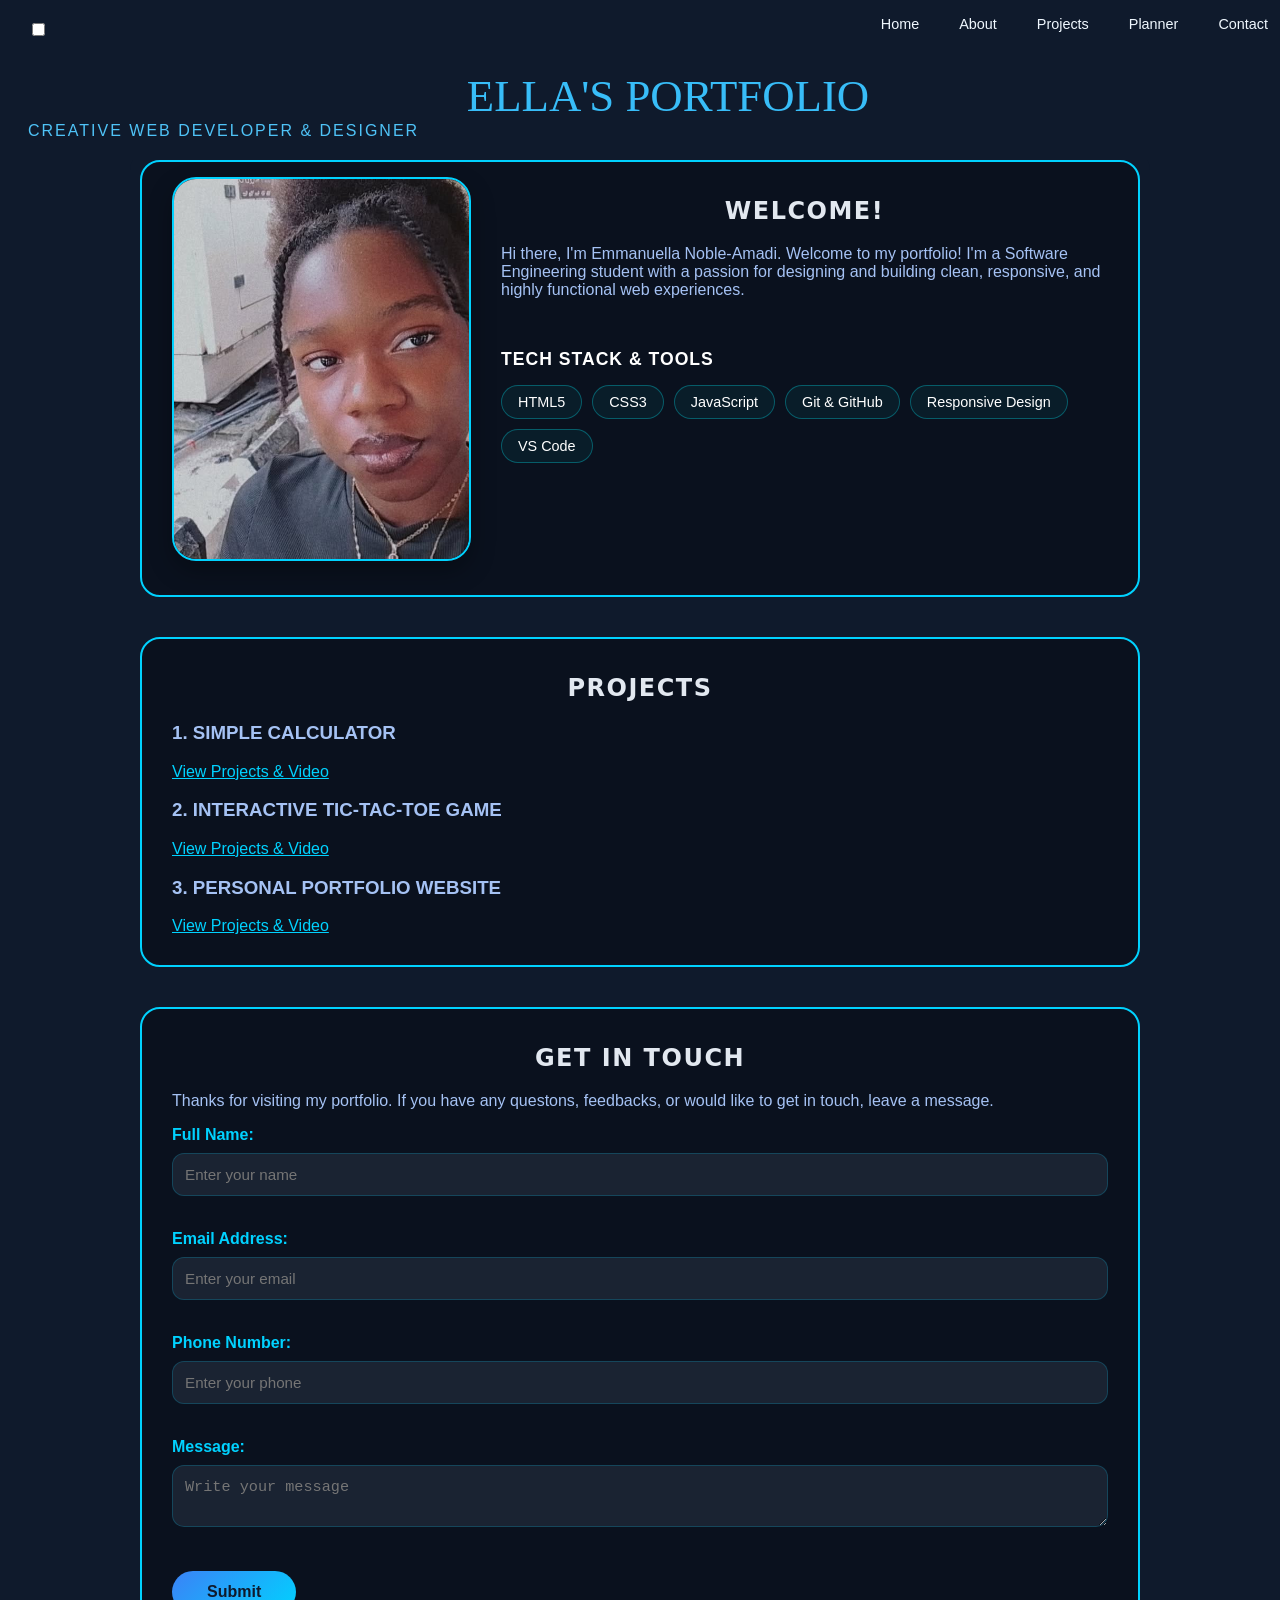
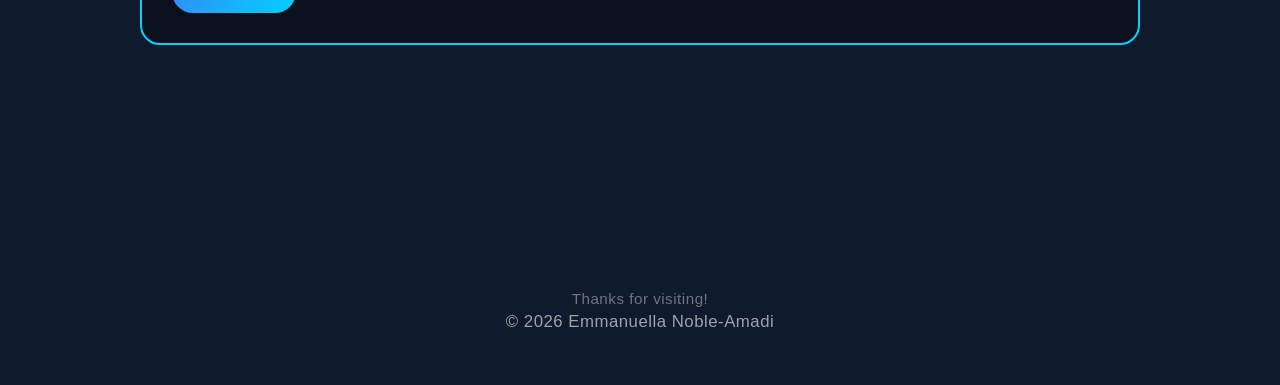
<file: index.html>
<!DOCTYPE html>
<html lang="en">
<head>
    <meta charset="UTF-8">
    <meta name="viewport" content="width=device-width, initial-scale=1.0">
    <title>MY WEB PAGE</title>
    <link rel="stylesheet" href="style.css">
   
</head>
<body>
    <header>
        <nav class="nav-links">
            <input type="checkbox" id="menu-toggle" class="menu-checkbox">

            <label for="menu-toggle" class="menu-bar-button">
                <span></span>
                <span></span>
                <span></span>
            </label>

            <ul class="nav-links">
                <li><a href="index.html" class="current-page">Home</a></li>
               <li><a href="about.html">About</a></li>
               <li><a href="projects.html">Projects</a></li>
               <li><a href="planner.html">Planner</a></li>
               <li><a href="contact.html">Contact</a></li>
            </ul>
        </nav>

        <div class="brand-logo">
         <h1 class="logo"> ELLA'S PORTFOLIO </h1>
         <p class="tagline">Creative Web Developer & Designer  </p>
        </div>
    </header>
    

  <!--2. MAIN CONTENT-->
     <main>

     <!-- THIS SECTION IS FOR HOME-->
        <section id="home" class="card">
            <div class="image-container">
             <img src="images/my pic.jpeg" alt="Emmanuella">
            </div>

            <div>
             <h2>WELCOME!</h2>
                <div class="bio-sided">
                 <p class="bio-text">Hi there, I'm Emmanuella Noble-Amadi. Welcome to my portfolio! I'm a Software Engineering student with a passion for designing and building clean, responsive, and highly functional web experiences. </p>

                    <div class="tech-stack-container">
                     <h4 class="tech-stack-title">Tech Stack & Tools</h4>
                        <div class="tech-tags"> 
                      <span class="tech-tag">HTML5</span>
                        <span class="tech-tag">CSS3</span>
                      <span class="tech-tag">JavaScript</span>
                     <span class="tech-tag">Git & GitHub</span>
                      <span class="tech-tag">Responsive Design</span>
                      <span class="tech-tag">VS Code</span>
                 </div>
                </div>
            </div>
            </div>
        </section>
    

       <!--THIS SECTION IS FOR PROJECTS-->
      <section id="projects" class="card">
        <h2>PROJECTS</h2>
        <h3>1. SIMPLE CALCULATOR</h3>
         <a href="projects.html#portfolio-project" class="project-btn">View Projects & Video</a>

         <h3>2. INTERACTIVE TIC-TAC-TOE GAME</h3>
         <a href="projects.html#portfolio-project" class="project-btn">View Projects & Video</a>

         <h3>3. PERSONAL PORTFOLIO WEBSITE</h3>
        <a href="projects.html#portfolio-project" class="project-btn">View Projects & Video</a>

      </section>

       <!--THIS SECTION IS FOR CONTACT-->
       <section id="contact" class="card">
       <h2>GET IN TOUCH</h2>
       <p>Thanks for visiting my portfolio. If you have any questons, feedbacks, or would like to get in touch, leave a message.</p>

       <form action="">
       <div class="form-group">
         <label for="fullname">Full Name:</label>
        <input type="text" id="fullname" placeholder="Enter your name"> <br/>
        </div>

        <div class="form-group">
        <label for="email">Email Address:</label>
        <input type="email" id="email" placeholder="Enter your email"> <br/>
        </div>

        <div class="form-group">
        <label for="number">Phone Number:</label>
        <input type="tel" id="number" placeholder="Enter your phone"> <br/>
        </div>

        <div class="form-group">
        <label for="message">Message:</label> 
       <textarea name="message" id="message" rows="2"  cols="30"placeholder="Write your message"></textarea> <br/>
        </div>

        <input type="submit" value="Submit" class="submit-btn" >
       </form>
        </section>


    </main>
<!-- THE NEW FOOTER SECTION -->
<footer class="site-footer">
    <p class="footer-subtitle">Thanks for visiting!</p>
    <p>&copy; 2026 Emmanuella Noble-Amadi</p>
</footer>

</body>
</html>
</file>
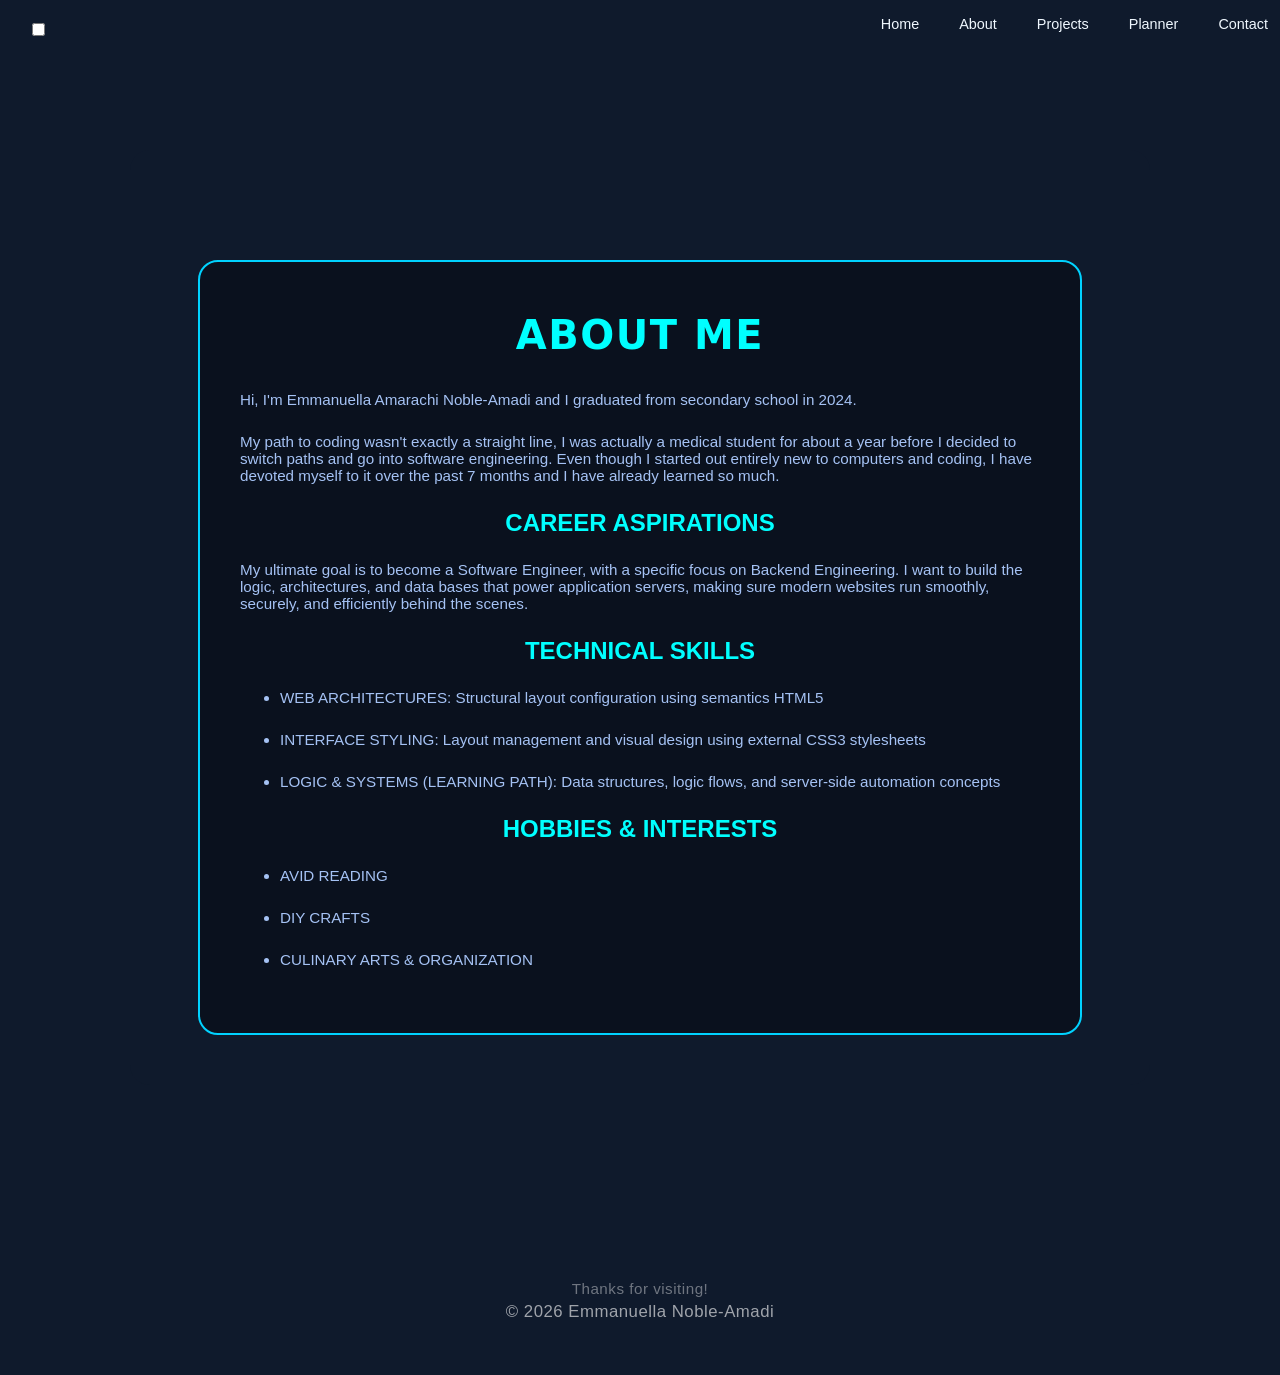
<file: about.html>
<!DOCTYPE html>
<html lang="en">
    <head>
      <meta charset="UTF-8">
      <meta name="viewport" content="width=device-width, initial-scale=1.0">
      <title>MY WEB PAGE</title>
      <link rel="stylesheet" href="style.css">
    </head>

    <body>
       <header>
            <nav class="nav-links">

                <input type="checkbox" id="menu-toggle" class="menu-checkbox">

                <label for="menu-toggle" class="menu-bar-button">
                   <span></span>
                   <span></span>
                   <span></span>
                </label>

                <ul class="nav-links">
                 <li><a href="index.html">Home</a></li>
                 <li><a href="about.html" class="current-page">About</a></li>
                 <li><a href="projects.html">Projects</a></li>
                 <li><a href="planner.html">Planner</a></li>
                 <li><a href="contact.html">Contact</a></li>
                </ul>
            </nav>
        </header>
     
        <main>
            <section id="about" class="card">
                <h2>ABOUT ME</h2>
                <p>Hi, I'm Emmanuella Amarachi Noble-Amadi and I graduated from secondary school in 2024. 
                </p>
                <p>My path to coding wasn't exactly a straight line, I was actually a medical student for about a year before I decided to switch paths and go into software engineering. Even though I started out entirely new to computers and coding, I have devoted myself to it over the past 7 months and I have already learned so much.
                </p>

                <h3>CAREER ASPIRATIONS</h3>
                <p>My ultimate goal is to become a Software Engineer, with a specific focus on Backend Engineering. I want to build the logic, architectures, and data bases that power application servers, making sure modern websites run smoothly, securely, and efficiently behind the scenes.</p>

                <h3>TECHNICAL SKILLS</h3>
                <ul>
                  <li> WEB ARCHITECTURES: Structural layout configuration using semantics HTML5</li>
                  <li> INTERFACE STYLING: Layout management and visual design using external CSS3 stylesheets</li>
                  <li>LOGIC & SYSTEMS (LEARNING PATH): Data structures, logic flows, and server-side automation concepts</li>
                </ul>

                <h3>HOBBIES & INTERESTS</h3>
                <ul>
                  <li>AVID READING</li>
                  <li>DIY CRAFTS</li>
                  <li>CULINARY ARTS & ORGANIZATION</li>
                </ul> 
            </section>
        </main>

        <footer class="site-footer">
          <p class="footer-subtitle">Thanks for visiting!</p>
          <p>&copy; 2026 Emmanuella Noble-Amadi</p>
        </footer>
        
    </body>
</html>
</file>
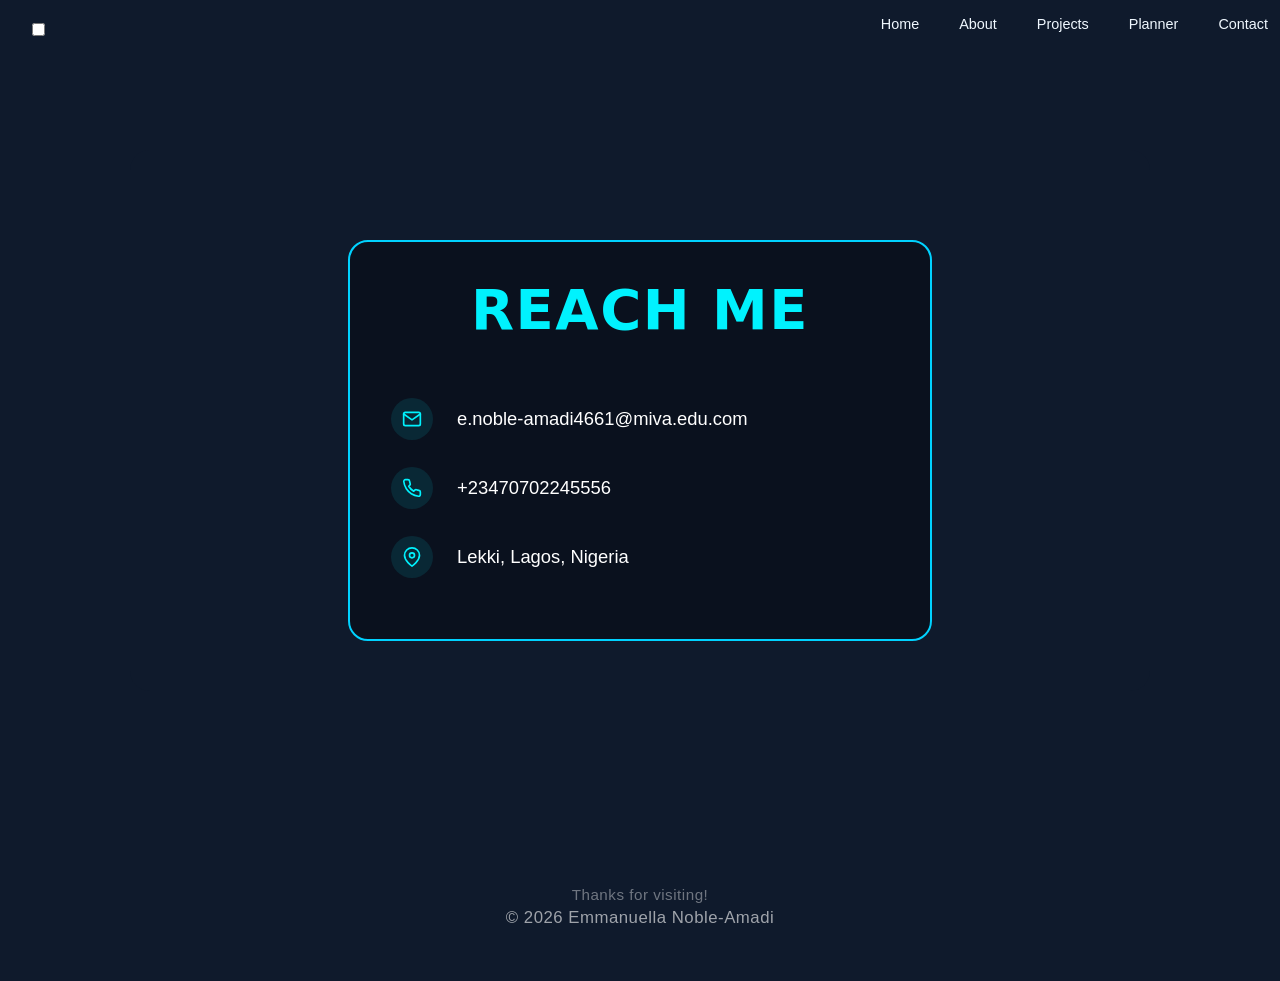
<file: contact.html>
<!DOCTYPE html>
 <html lang="en">
    <head>
       <meta charset="UTF-8">
       <meta name="viewport" content="width=device-width, initial-scale=1.0">
       <title>Contact Me</title>
       <link rel="stylesheet" href="style.css">
    </head>
    <body>

     <header>
            <nav class="nav-links">
               <input type="checkbox" id="menu-toggle" class="menu-checkbox">

                <label for="menu-toggle" class="menu-bar-button">
                   <span></span>
                   <span></span>
                   <span></span>
                </label>

                <ul class="nav-links">
                  <li><a href="index.html">Home</a></li>
                  <li><a href="about.html">About</a></li>
                  <li><a href="projects.html">Projects</a></li>
                  <li><a href="planner.html">Planner</a></li>
                  <li><a href="contact.html " class="current-page">Contact</a></li>
                </ul>
            </nav>
     </header>

     <main>
           <!-- THE CARD CONTAINER WITH EVERYTHING INSIDE -->
            <section id="contact" class="card contact-card">
            
             <h2 class="contact-card-title">REACH ME</h2>
            
                <table class="contact-table">
                  <!--Email-->
                    <tr>
                        <td class="icon-cell">
                            <div class="icon-wrapper">
                              <svg xmlns="http://www.w3.org/2000/svg" viewBox="0 0 24 24" fill="none" stroke="currentColor" stroke-width="2" stroke-linecap="round" stroke-linejoin="round"><path d="M4 4h16c1.1 0 2 .9 2 2v12c0 1.1-.9 2-2 2H4c-1.1 0-2-.9-2-2V6c0-1.1.9-2 2-2z"></path><polyline points="22,6 12,13 2,6"></polyline></svg>
                            </div>
                        </td>
                        <td class="text-cell">
                          <a href="#" class="contact-text">e.noble-amadi4661@miva.edu.com</a>
                        </td>
                    </tr>
                
                 <!--Phone-->
                    <tr>
                        <td class="icon-cell">
                            <div class="icon-wrapper">
                              <svg xmlns="http://www.w3.org/2000/svg" viewBox="0 0 24 24" fill="none" stroke="currentColor" stroke-width="2" stroke-linecap="round" stroke-linejoin="round"><path d="M22 16.92v3a2 2 0 0 1-2.18 2 19.79 19.79 0 0 1-8.63-3.07 19.5 19.5 0 0 1-6-6 19.79 19.79 0 0 1-3.07-8.67A2 2 0 0 1 4.11 2h3a2 2 0 0 1 2 1.72 12.84 12.84 0 0 0 .7 2.81 2 2 0 0 1-.45 2.11L8.09 9.91a16 16 0 0 0 6 6l1.27-1.27a2 2 0 0 1 2.11-.45 12.84 12.84 0 0 0 2.81.7A2 2 0 0 1 22 16.92z"></path></svg>
                            </div>
                        </td>
                        <td class="text-cell">
                         <span class="contact-text">+23470702245556</span>
                        </td>
                    </tr>
                
                 <!--Location-->
                    <tr>
                        <td class="icon-cell">
                            <div class="icon-wrapper">
                              <svg xmlns="http://www.w3.org/2000/svg" viewBox="0 0 24 24" fill="none" stroke="currentColor" stroke-width="2" stroke-linecap="round" stroke-linejoin="round"><path d="M21 10c0 7-9 13-9 13s-9-6-9-13a9 9 0 0 1 18 0z"></path><circle cx="12" cy="10" r="3"></circle></svg>
                            </div>
                        </td>
                        <td class="text-cell">
                           <span class="contact-text">Lekki, Lagos, Nigeria</span>
                        </td>
                    </tr>
                </table>

            </section>
        
        </main>

        <footer class="site-footer">
          <p class="footer-subtitle">Thanks for visiting!</p>
          <p>&copy; 2026 Emmanuella Noble-Amadi</p>
        </footer>
    </body>
</html>
</file>
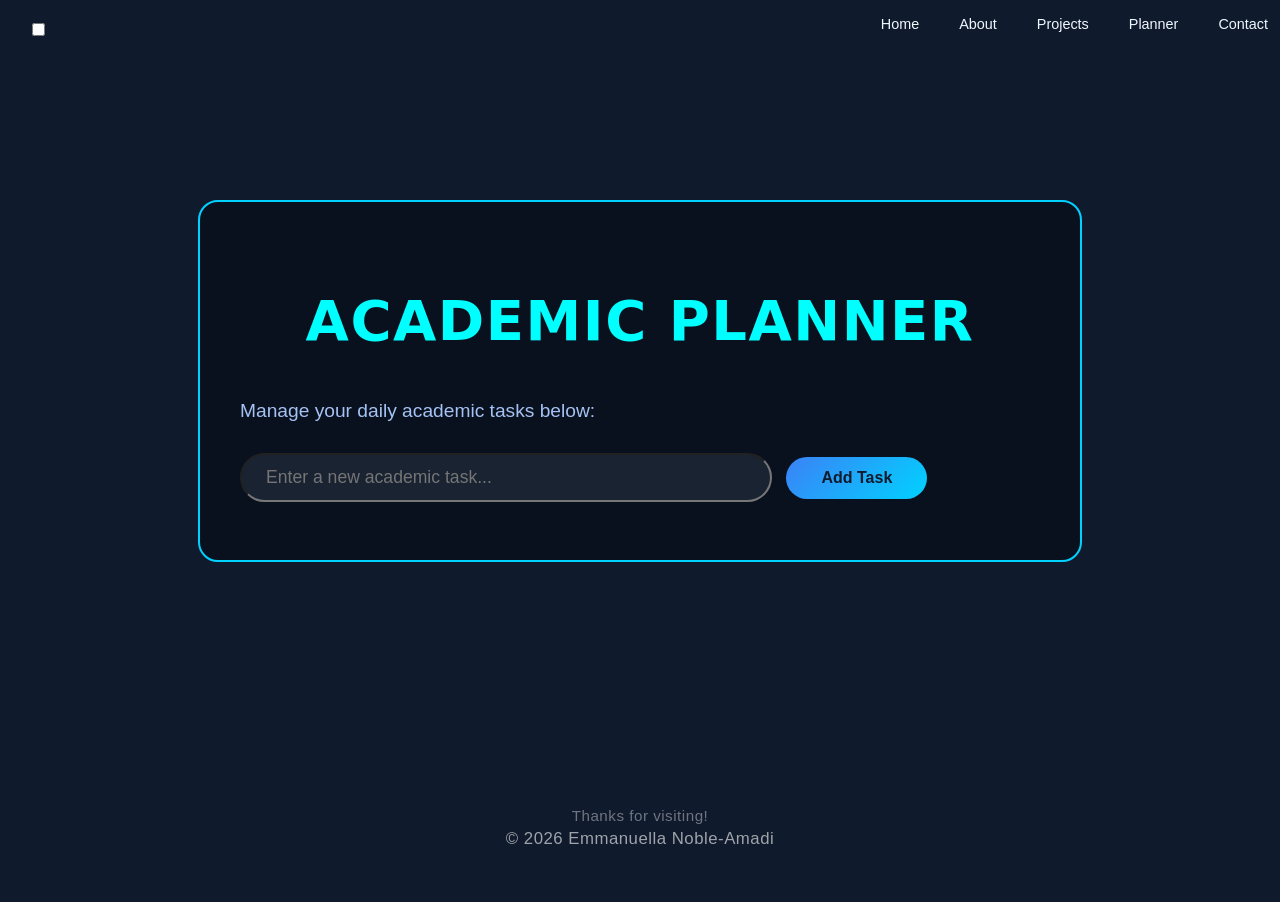
<file: planner.html>
<!DOCTYPE html>
<html lang="en">
    <head>
     <meta charset="UTF-8">
     <meta name="viewport" content="width=device-width, initial-scale=1.0">
     <title>MY WEB PAGE</title>
     <link rel="stylesheet" href="style.css">
    </head>

    <body>
        <header>
            <nav class="nav-links">

                <input type="checkbox" id="menu-toggle" class="menu-checkbox">

                <label for="menu-toggle" class="menu-bar-button">
                   <span></span>
                   <span></span>
                   <span></span>
                </label>

                <ul class="nav-links">
                   <li><a href="index.html">Home</a></li>
                   <li><a href="about.html">About</a></li>
                   <li><a href="projects.html">Projects</a></li>
                   <li><a href="planner.html" class="current-page">Planner</a></li>
                   <li><a href="contact.html">Contact</a></li>
                </ul>
            </nav>
        </header>

     <main>
         <!--THIS SECTION IS FOR PLANNER -->
            <section id="planner" class="card">
               <h2>ACADEMIC PLANNER</h2>
               <p>Manage your daily academic tasks below:</p>
       
                <div class="planner-input">
                    <input type="text" id="taskInput"  list="categories" placeholder="Enter a new academic task...">
                    <datalist id="categories">
                       <option value="Study C Programming"></option>
                       <option value="Revise Lecture Notes"></option>
                       <option value="Complete Lab Assignment"></option>
                       <option value="Practice Coding Challenges"></option>
                       <option value="Prepare for Quiz"></option>
                    </datalist>

                    <button id="addTaskBtn">Add Task</button>
                    <p id="validationMessage" style="color: #ef4444; font-size: 0.85rem; margin-top: 5px; display: none;">
                    Please enter a task name!
                    </p>
                </div>
                <br/>
       
                <table id="plannerTable">
                  <tbody id="plannerTableBody"></tbody>
                </table>
            </section>
        </main>

        <footer class="site-footer">
          <p class="footer-subtitle">Thanks for visiting!</p>
          <p>&copy; 2026 Emmanuella Noble-Amadi</p>
        </footer>
       <script src="scripts.js"></script>
    </body>
</html>
</file>
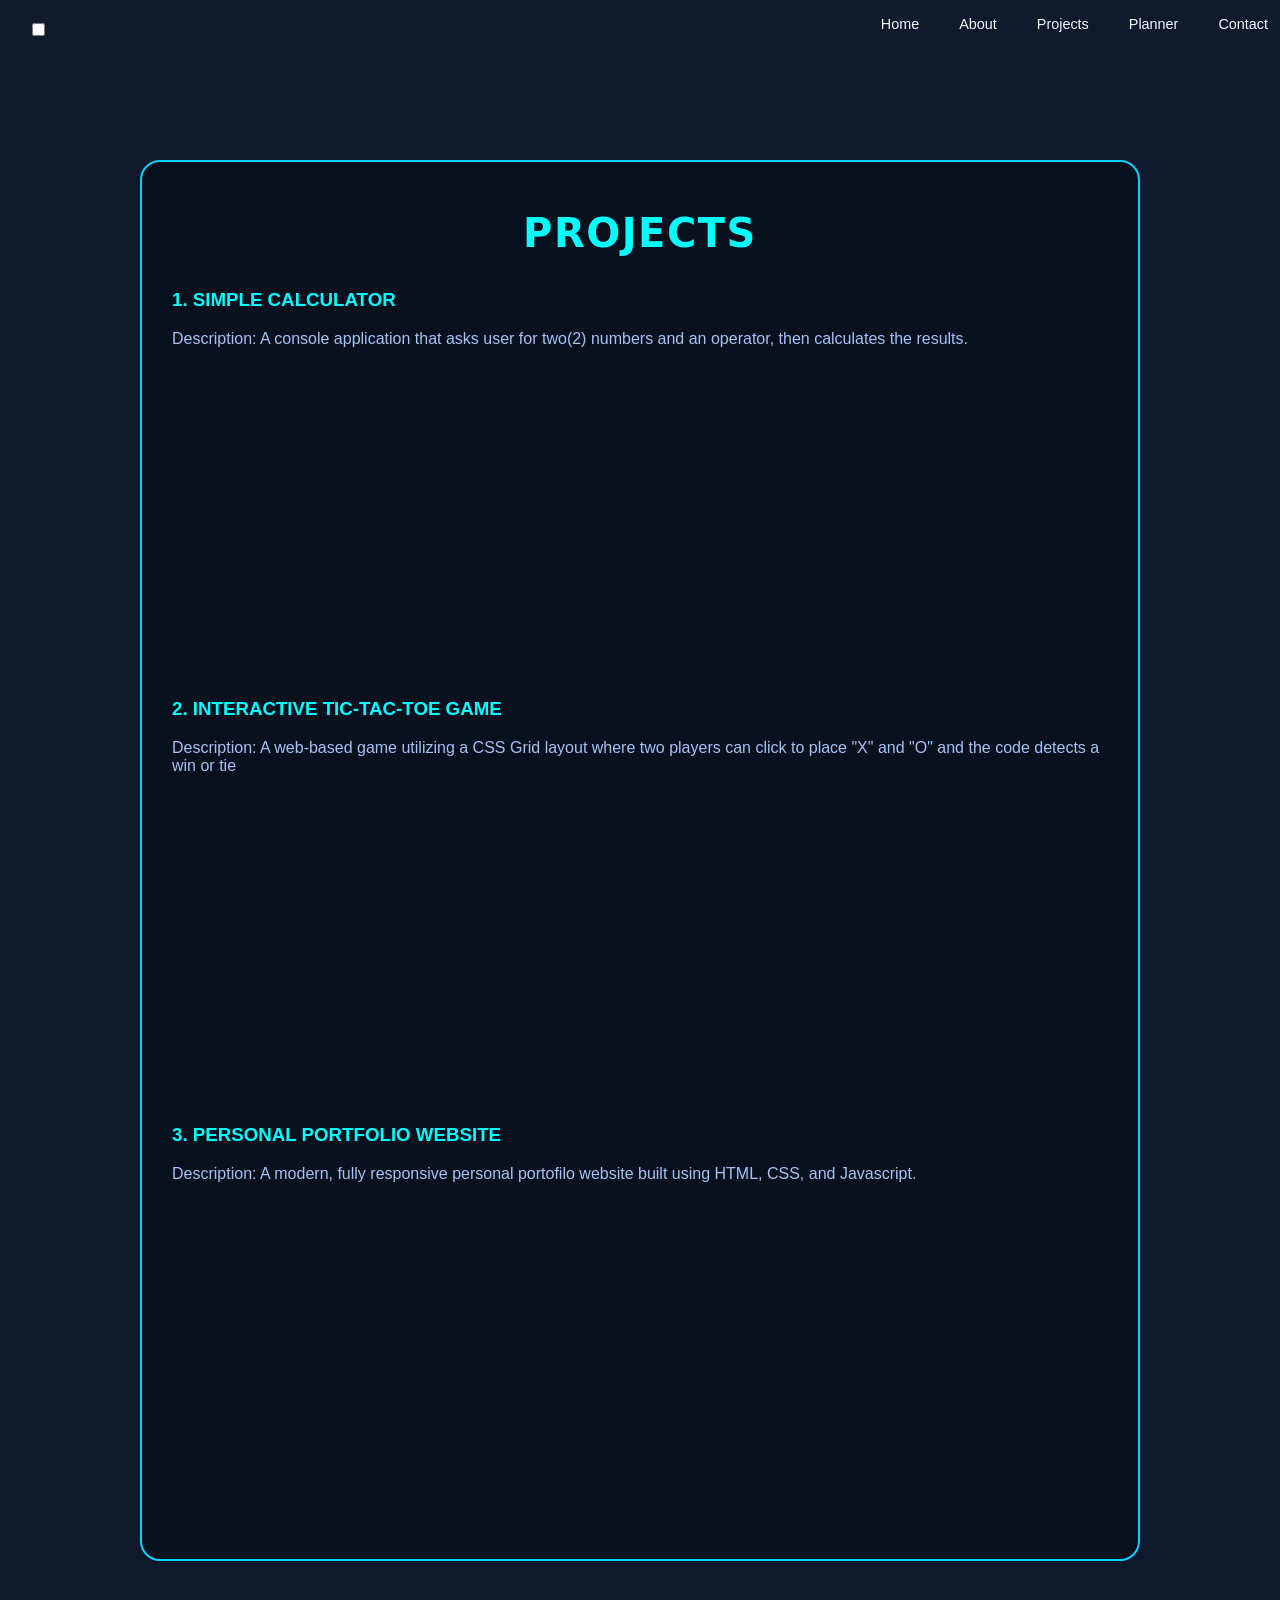
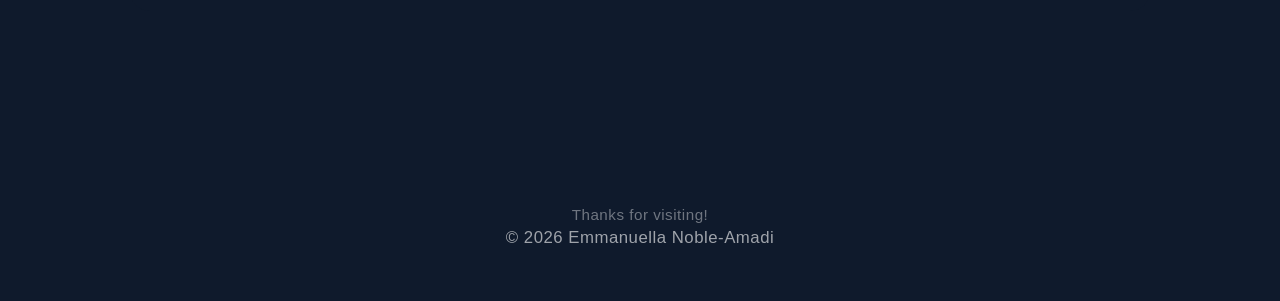
<file: projects.html>
<!DOCTYPE html>
<html lang="en">
  <head>
    <meta charset="UTF-8">
    <meta name="viewport" content="width=device-width, initial-scale=1.0">
    <title>MY WEB PAGE</title>
    <link rel="stylesheet" href="style.css">
  </head>

  <body>
    <header>
     <nav class="nav-links">

      <input type="checkbox" id="menu-toggle" class="menu-checkbox">

        <label for="menu-toggle" class="menu-bar-button">
         <span></span>
         <span></span>
         <span></span>
        </label>

        <ul class="nav-links">
         <li><a href="index.html">Home</a></li>
          <li><a href="about.html">About</a></li>
         <li><a href="projects.html" class="current-page">Projects</a></li>
          <li><a href="planner.html">Planner</a></li>
         <li><a href="contact.html">Contact</a></li>
        </ul>
      </nav>
    </header>

    <main>

      <section id="project-page" class="card">
       <h2>PROJECTS</h2>

        <!--THIS SECTION IS FOR PROJECTS-->

        <div id="calculator">
          <h3>1. SIMPLE CALCULATOR</h3>
          <p>Description: A console application that asks user for two(2) numbers and an operator, then calculates the results. </p>
          <div>
            <iframe 
              width="560"
              height="315"
              src="https://www.youtube.com/embed/v4L07CTb9j8" 
              title="Youtube Video Player"
              frameborder="0" 
              allow="accelerometer; autoplay; clipboard-write; encrypted-media; gyroscope; picture-in-picture; web-share"
              referrerpolicy="strict-origin-when-cross-origin"
              allowfullscreen>
            </iframe>
          </div>
        </div>
        

        <div id="game" class="projects-card">
          <h3>2. INTERACTIVE TIC-TAC-TOE GAME</h3>
          <p>Description: A web-based game utilizing a CSS Grid layout where two players can click to place "X" and "O" and the code detects a win or tie</p>
          <div>
            <iframe 
              width="560"
              height="315"
              src="https://www.youtube.com/embed/LD9UEC7AI7g" 
              title="Youtube Video Player"
              frameborder="0" 
              allow="accelerometer; autoplay; clipboard-write; encrypted-media; gyroscope; picture-in-picture; web-share"
              referrerpolicy="strict-origin-when-cross-origin"
              allowfullscreen>
            </iframe>
          </div>
        </div>

        <div id="website" class="projects-card">
         <h3>3. PERSONAL PORTFOLIO WEBSITE</h3>
         <p>Description: A modern, fully responsive personal portofilo website built using HTML, CSS, and Javascript.</p>
          <div>
            <iframe 
              width="560"
              height="315"
              src="https://www.youtube.com/embed/0YFrGy_mzjY" 
              title="Youtube Video Player"
              frameborder="0" 
              allow="accelerometer; autoplay; clipboard-write; encrypted-media; gyroscope; picture-in-picture; web-share"
              referrerpolicy="strict-origin-when-cross-origin"
              allowfullscreen>
            </iframe>
          </div>
        </div>


      </section>
    </main>
        <footer class="site-footer">
         <p class="footer-subtitle">Thanks for visiting!</p>
          <p>&copy; 2026 Emmanuella Noble-Amadi</p>
        </footer>
  </body>
</html>
</file>
<file: style.css>
/* ==========================================================================
   1. DESKTOP STYLES
   ========================================================================== */

Header{
     background-color: #0f1a2c;
     color: #38bdf8;
     padding: 20px;
     margin: 0;
     position: fixed;
     width: 100%;
     top: 0%;
     z-index: 1; 
}     

header h1{
    padding-top: 30px;
    font-size: 2.8rem;
    font-weight: 100;
    margin: 0;
    text-align: center;
    font-family: poppins;
}

body{
    background-color: #0f1a2c;
    font-family: Arial, Helvetica, sans-serif;
}

nav ul{
    list-style: none;
    padding: 0;
    margin: 0;
    top: 15px;
    right: 60px;
    display: flex;
    position: absolute;
    flex-direction: row;
    gap: 20px;
}

nav ul li a{
    margin-left: 20px;
    color: aliceblue;
    text-decoration: none;
    font-size: 0.9rem;
    font-weight: 500;
}

nav ul li a:hover{
    color: #a5c2f4;
}

.card{
 background-color: #0a111e;
 padding: 30px;
 border: 2px solid #00d2ff;
 border-radius: 20px;
 margin-bottom: 40px;
 padding-top: 15px;
 padding-bottom: 30px;
 padding-left: 30px;
 padding-right: 30px;
}

.tagline{
    color: #4fc3f7;
    font-size: 1rem;
    margin: 0px;
    letter-spacing: 2px;
    font-weight: 400;
    text-transform: uppercase;
}

main{
    margin: 150px auto;
    max-width: 1000px;
    width: 100%;
    padding: 10px;
    background-color: #0f1a2c;
    color: #a5c2f4;
    border-radius: 20px;
}

main h2{
    color: #e2e8f0;
    font-family: system-ui, -apple-system, BlinkMacSystemFont, 'Segoe UI', Roboto, Oxygen, Ubuntu, Cantarell, 'Open Sans', 'Helvetica Neue', sans-serif;
    font-weight: 800;
    letter-spacing: 1.5px;
    text-align: center;
    font-size: 1.5rem;
}

img{
    width: 295px;
    height: 380px;
    object-fit: cover;
    border-radius: 24px;
    box-shadow: 0 10px 25px rgba(0, 0, 0, 0.3);
    border: 2px solid #00d2ff;
}

#home{
    display: flex;
    flex-direction: row;
    gap: 30px;
}

#about{
    max-width: 800px;
    width: 90%;
    margin: 40px auto;
    padding: 40px;
    margin-top: 100px;
}

#about h2{
    color: aqua;
    font-size:2.5rem ;
    font-weight: 800;
    text-align: center;
    margin-top: 10px;
}

#about p,
#about li{
    font-size: 0.95rem;
    margin-bottom: 25px;
    color: #a5c2f4;
}

#about h3{
    text-align: center;
    color: aqua;
    font-size: 1.5rem;
}

#project-page h2{
    color: aqua;
    font-size: 2.5rem;
    font-weight: 800;
    text-align: center;
}

#project-page h3{
    color: aqua;
}

/* Responsive video fix - keeps iframes inside their cards at every screen size */
#project-page iframe {
    width: 100%;
    max-width: 560px;
    aspect-ratio: 16 / 9;
    height: auto;
    display: block;
    margin: 15px auto;
    border-radius: 12px;
    border: none;
}

#projects a{
    color:#00d2ff;
}

#projects p{
    color: #a5c2f4;
}
 
#planner{
    max-width: 800px;
    width: 90%;
    margin: 40px auto;
    padding: 40px;
}

#planner h2{
    color: aqua;
    font-size: 3.5rem;
    font-weight: 800;
    text-align: center;
}

#planner p{
    font-size: 1.2rem;
    margin-bottom: 25px;
}

#planner .planner-input input{
    font-size: 1.1rem;
    padding: 12px 24px;
    width: 60%;
    background-color: #1a2332;
    color: #fff;
    border-radius: 30px;
}

#planner .planner-input button{
    background: linear-gradient(135deg, #3b82f6, #00d2ff);
    color: #0f1a2c;
    border: none;
    border-radius: 30px;
    padding: 12px 35px;
    font-size: 1rem;
    font-weight: bold;
    cursor: pointer;
    transition: all 0.3s ease, box-shadow 0.3s ease;
    display: inline-block;
    margin-top: 10px;
    margin-left: 10px;
}

#plannerTable button{
    font-size: 1rem;
    padding: 8px 16px;
}

#planner .planner-input button:hover{
    transform: translateY(-4px);
    box-shadow: 0 0 20px rgba(0, 210, 255, 0.6), 0 5px 15px rgba(0, 10, 255, 0.4);
}

.form-group{
    display: flex;
    flex-direction: column;
    margin-bottom: 16px;
    text-align: left;
    width: 100%; 
}

.form-group label{
    color: #00d2ff;
    font-weight: bold;
    margin-bottom: 9px;
}

.form-group input,
.form-group textarea{
    background-color: #1a2332;
    color: #fff;
    border: 1px solid rgba(0, 210, 255, 0.2);
    border-radius: 12px;
    padding: 12px;
    font-size: 0.95rem;
    outline: none;
    width: 100%;
    box-sizing: border-box;
}

.submit-btn{
    background: linear-gradient(135deg, #3b82f6, #00d2ff);
    color: #0f1a2c;
    border: none;
    border-radius: 30px;
    padding: 12px 35px;
    font-size: 1rem;
    font-weight: bold;
    cursor: pointer;
    display: inline-block;
    margin-top: 10px;
    transition: transform 0.3s ease, box-shadow 0.3s ease;
}

.submit-btn:hover{
    transform: translateY(-4px);
    box-shadow: 0 0 20px rgba( 0, 210, 255, 0.6), 0 5px 15px rgba(0, 210, 255, 0.4);
}

.contact-card {
    max-width: 500px; 
    margin: 80px auto 40px auto;
    padding: 35px 40px;
    text-align: center;
}

.contact-card-title {
    color: #00f2fe; 
    font-size: 3.5rem;
    margin-top: 0;
    margin-bottom: 30px;
    font-weight: bold;
    letter-spacing: 1.5px;
}

.contact-table {
    width: 100%;
    border-collapse: separate;
    border-spacing: 0 25px; 
}

.icon-cell {
    width: 45px;
    vertical-align: middle;
}

.text-cell {
    vertical-align: middle;
    padding-left: 20px;
    text-align: left; 
}

.icon-wrapper {
    display: flex;
    align-items: center;
    justify-content: center;
    width: 42px;
    height: 42px;
    background-color: rgba(0, 242, 254, 0.1); 
    border-radius: 50%;
}

.icon-wrapper svg {
    width: 20px;
    height: 20px;
    stroke: #00f2fe;
}

.contact-text {
    font-size: 1.15rem;
    color: #ffffff;
    text-decoration: none;
    font-weight: 500;
}

a.contact-text:hover {
    color: #00f2fe;
    text-decoration: underline;
}

.site-footer {
    text-align: center;
    padding: 40px 20px;
    margin-top: 60px; 
    font-family: 'Segoe UI', Tahoma, Geneva, Verdana, sans-serif;
}

.site-footer p {
    color: rgba(255, 255, 255, 0.6);
    font-size: 1.05rem;
    margin: 5px 0;
    letter-spacing: 0.5px;
}

.site-footer .footer-subtitle {
    color: rgba(255, 255, 255, 0.4);
    font-size: 0.95rem;
}

.tech-stack-container {
    margin-top: 50px; 
    text-align: left;
}

.tech-stack-title {
    color: #fff;
    font-size: 1.1rem;
    font-weight: 600;
    text-transform: uppercase;
    letter-spacing: 1px;
    margin-bottom: 15px;
}

.tech-tags {
    display: flex;
    flex-wrap: wrap;
    gap: 10px; 
}

.tech-tag {
    background-color: rgba(0, 242, 254, 0.05); 
    border: 1px solid rgba(0, 242, 254, 0.3); 
    color: #ffffff;
    padding: 8px 16px;
    font-size: 0.9rem;
    font-weight: 500;
    border-radius: 20px;
    transition: all 0.3s ease, box-shadow 0.3s ease, border-color 0.3s ease;
    cursor: default;
}

.tech-tag:hover{
    transform: translateY(-3px);
    border-color: rgba(0, 242, 254, 0.8);
    box-shadow: 0 0 12px rgba(0, 242, 254, 0.6);
}

/* ==========================================================================
   2. MOBILE STYLES (Hamburger Nav Menu & Responsive Fixes)
   ========================================================================== */

@media screen and (max-width: 768px) {
    /* 1. FORCE HEADER AND BODY RESETS */
    html, body {
        width: 100% !important;
        max-width: 100% !important;
        overflow-x: hidden !important;
    }

    Header, header {
        position: relative !important;
        width: 100% !important;
        max-width: 100% !important;
        padding: 15px 20px !important;
        margin: 0 !important;
        display: block !important;
        top: 0 !important;
        box-sizing: border-box !important;
    }

    header h1, Header h1 {
        font-size: 1.8rem !important;
        text-align: center !important;
        margin: 0 auto 10px auto !important;
        padding-top: 10px !important;
        width: 100% !important;
    }

    .tagline {
        text-align: center !important;
        font-size: 0.85rem !important;
        display: block !important;
    }

    /* 2. FIXED POSITIONING FOR THE NAVIGATION MENU BUTTON (LEFT SIDE) */
    nav {
        position: fixed !important;
        top: 20px !important;
        left: 20px !important;
        right: auto !important;
        width: 28px !important;
        height: 20px !important;
        z-index: 99999 !important;
        margin: 0 !important;
        padding: 0 !important;
        display: block !important;
    }

    .menu-checkbox {
        display: none !important;
    }

    .menu-bar-button {
        display: flex !important;
        flex-direction: column !important;
        justify-content: space-between !important;
        width: 28px !important;
        height: 20px !important;
        cursor: pointer !important;
    }

    .menu-bar-button span {
        display: block !important;
        width: 100% !important;
        height: 3px !important;
        background-color: #ffffff !important;
        border-radius: 2px !important;
    }

    /* 3. THE DROPDOWN MENU TRAY CONTAINER (OPENS FROM LEFT) */
    nav ul, 
    nav ul.nav-links {
        display: none !important;
        flex-direction: column !important;
        position: absolute !important;
        top: 30px !important;
        left: 0 !important;
        right: auto !important;
        background-color: #111625 !important;
        border: 1px solid rgba(255, 255, 255, 0.1) !important;
        border-radius: 12px !important;
        width: 160px !important;
        padding: 8px 0 !important;
        margin: 0 !important;
        box-shadow: 0px 8px 24px rgba(0,0,0,0.6) !important;
        list-style: none !important;
    }

    nav ul li {
        width: 100% !important;
        margin: 0 !important;
        padding: 0 !important;
        text-align: left !important;
    }

    nav ul li a {
        display: block !important;
        width: 100% !important;
        padding: 12px 20px !important;
        color: #ffffff !important;
        font-size: 0.95rem !important;
        text-decoration: none !important;
        box-sizing: border-box !important;
        margin: 0 !important;
        white-space: nowrap !important;
    }

    nav ul li a.current-page {
        background-color: rgba(255, 255, 255, 0.08) !important;
        font-weight: bold !important;
    }

    /* 4. THE ACTION TOGGLE DRIVER */
    .menu-checkbox:checked ~ ul,
    .menu-checkbox:checked ~ ul.nav-links {
        display: flex !important; 
    }

    /* 5. MAIN TEXT CONTENT RESPONSIVE CARD FIXES */
    main {
        width: 90% !important;
        max-width: 90% !important;
        margin: 30px auto !important;
        padding: 20px !important;
        box-sizing: border-box !important;
    }

    #home {
        display: flex !important;
        flex-direction: column !important;
        align-items: center !important;
        gap: 20px !important;
    }

    img {
        width: 240px !important;
        height: 310px !important;
        margin: 0 auto !important;
    }

    /* 6. INPUT AND LAYOUT BREAK FIXES */
    .planner-input {
        display: flex !important;
        flex-direction: column !important;
        width: 100% !important;
    }
    
    .planner-input input {
        width: 100% !important;
        box-sizing: border-box !important;
    }
    
    .planner-input button {
        margin: 10px auto 0 auto !important;
    }

    .contact-info a, .contact-details p, main p a, .email-text {
        font-size: 0.9rem !important;
        white-space: normal !important;
        word-wrap: break-word !important;
        word-break: break-all !important;
    }

    /* ABOUT SECTION FIX */
    #about {
        width: 90% !important;
        max-width: 90% !important;
        padding: 20px !important;
        margin: 30px auto !important;
        margin-top: 60px !important;
        box-sizing: border-box !important;
    }

    #about h2 {
        font-size: 1.8rem !important;
    }

    #about h3 {
        font-size: 1.2rem !important;
    }

    #about p,
    #about li {
        font-size: 0.9rem !important;
    }

    /* PROJECT VIDEOS FIX */
    #project-page iframe {
        max-width: 100% !important;
    }

    /* PLANNER SECTION FIX */
    #planner {
        width: 90% !important;
        max-width: 90% !important;
        padding: 20px !important;
        margin: 30px auto !important;
        margin-top: 60px !important;
        box-sizing: border-box !important;
    }

    #planner h2 {
        font-size: 2.2rem !important;
    }

    /* CONTACT CARD FIX */
    .contact-card {
        width: 90% !important;
        max-width: 90% !important;
        padding: 25px 20px !important;
        margin: 60px auto 30px auto !important;
        box-sizing: border-box !important;
    }

    .contact-card-title {
        font-size: 2.2rem !important;
    }

    .text-cell {
        padding-left: 12px !important;
        word-break: break-word !important;
    }

    .contact-text {
        font-size: 1rem !important;
        word-break: break-word !important;
    }
}
</file>
